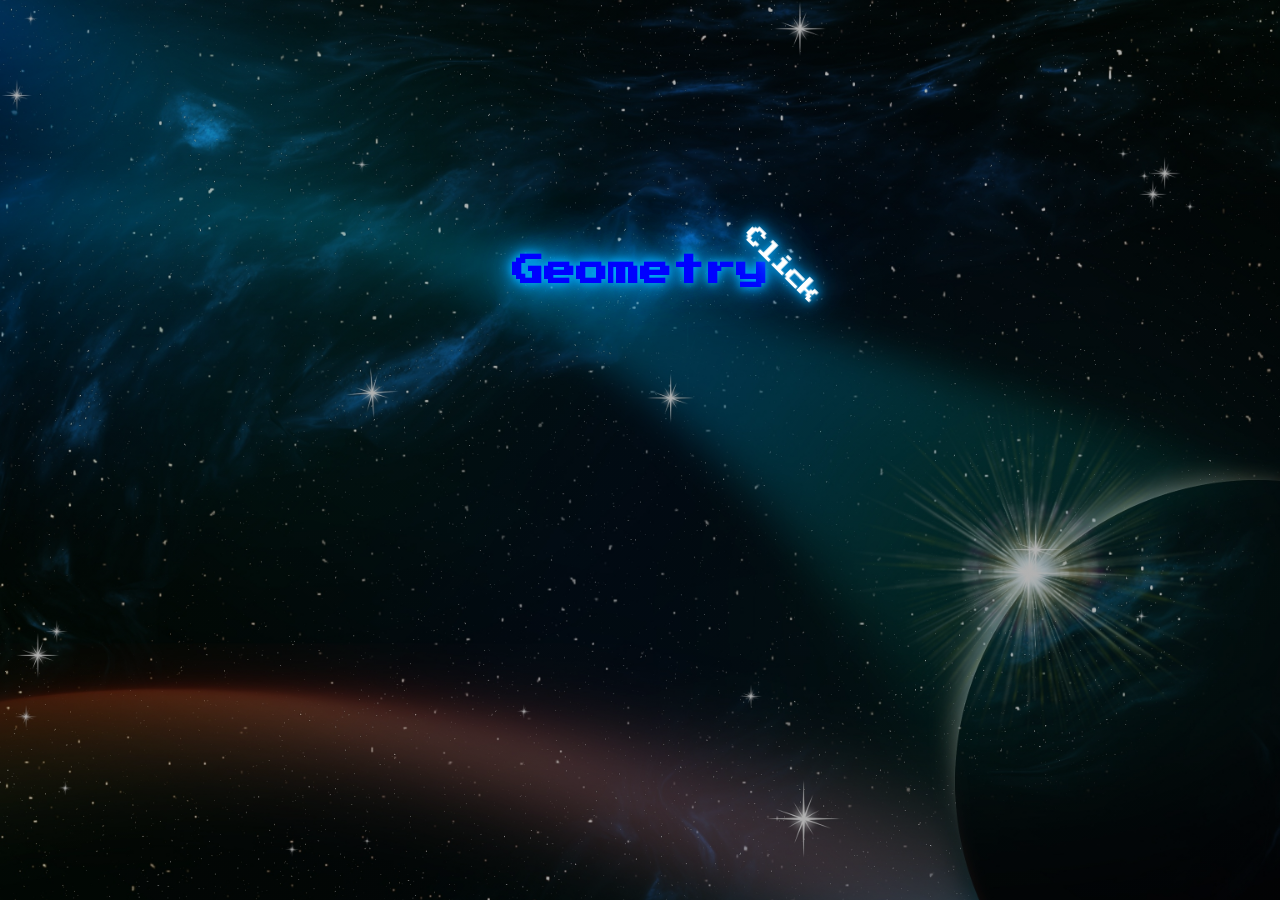
<file: index.html>
<!DOCTYPE html>
<html lang="ru">

<head>
    <meta charset="UTF-8">
    <meta name="viewport" content="width=device-width, initial-scale=1.0">
    <title>Геометрия</title>
    <link rel="stylesheet" href="./style__theme.css">
    <link rel="stylesheet" href="./style__components.css">
    <link rel="stylesheet" href="./style__layout--main.css">
    <link rel="stylesheet" href="./style__animation.css">
    <link rel="shortcut icon" href="./img/kub.png" type="image/x-icon">
    <script src="./script__main.js" defer></script>
</head>

<body>
    <section class="section">
        <div class="container">
            <div class="content">
                    <h1 class="main-title title">Geometry</h1>
                <div class="box">
                    <a class="box__item--link" href="./index__kub.html">
                        <div class="box__item">
                            <p class="box__item--text">Куб</p>
                        </div>
                    </a>
                    <a class="box__item--link" href="./index__tetro.html">
                        <div class="box__item">
                            <p class="box__item--text">Тетраэдр</p>
                        </div>
                    </a>
                    <a class="box__item--link" href="./index__para.html">
                        <div class="box__item">
                            <p class="box__item--text">Паралелепипед</p>
                        </div>
                    </a>
                </div>
            </div>
        </div>
    </section>
</body>

</html>
</file>
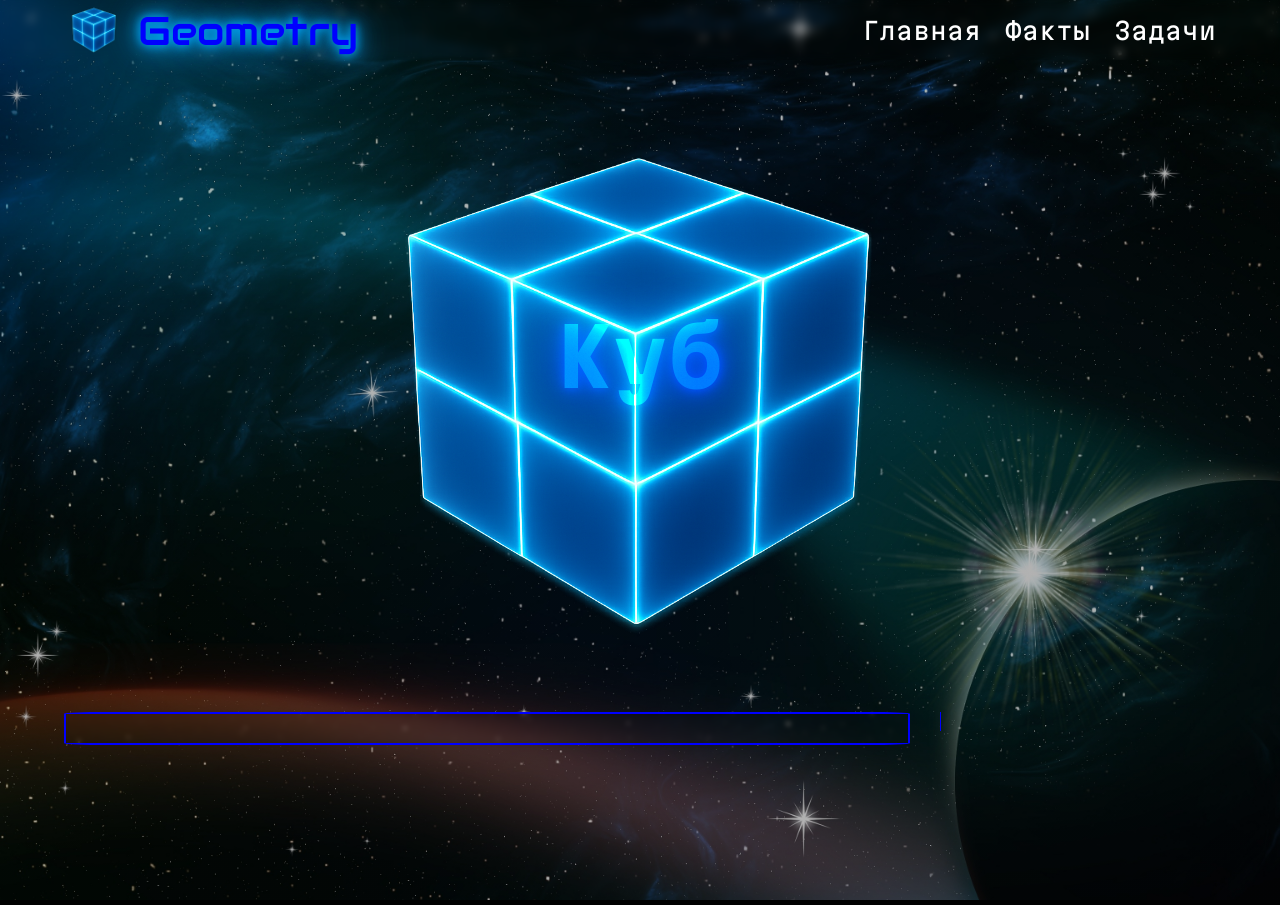
<file: index__kub.html>
<!DOCTYPE html>
<html lang="ru">

<head>
    <meta charset="UTF-8">
    <meta name="viewport" content="width=device-width, initial-scale=1.0">
    <title>Куб</title>
    <link rel="stylesheet" href="./style__theme.css">
    <link rel="stylesheet" href="./style__layout--add.css">
    <link rel="stylesheet" href="./style__components.css">
    <link rel="stylesheet" href="./style__animation.css">
    <link rel="shortcut icon" href="./img/kub.png" type="image/x-icon">
    <script src="./script__add.js" defer></script>
</head>

<body>
    <header class="header__section section">
        <div class="container">
            <div class="header__content">
                <a class="header__logo" href="./index.html">
                    <img src="./img/kub.png" alt="Куб" class="header__logo--img">
                    <p class="header__logo--text">Geometry</p>
                </a>

                <nav class="header__nav">
                    <ul class="header__list">
                        <li class="header__item"><a href="#hero" class="header__item--link">Главная</a></li>
                        <li class="header__item"><a href="#facts" class="header__item--link">Факты</a></li>
                        <li class="header__item"><a href="#task" class="header__item--link">Задачи</a></li>
                    </ul>
                </nav>

                <div class="header__burger">
                    <span></span>
                    <span></span>
                    <span></span>
                </div>
            </div>
        </div>
    </header>

    <section class="section hero__section" id="hero">
        <div class="container">
            <div class="hero__content">
                <img class="hero__img" src="./img/kub.png" alt="Куб">
                <h1 class="hero__img--text">Куб</h1>
            </div>
        </div>
    </section>

    <main class="main typewriter" data-speed="10" data-delay="900">
        <section class="main__content" data-speed="10" data-delay="900">
            <article class="main__facts" id="facts">
                <section class="block">
                    <h2 class="title">Что такое куб?</h2>
                    <p>
                        Куб — это правильный многогранник, состоящий из шести квадратных граней,
                        двенадцати рёбер и восьми вершин. Он обладает максимальной симметрией среди
                        правильных тел и является базовой фигурой в стереометрии.
                    </p>

                    <div class="stats">
                        <div class="stats__item"><span>Граней:</span> 6</div>
                        <div class="stats__item"><span>Рёбер:</span> 12</div>
                        <div class="stats__item"><span>Вершин:</span> 8</div>
                    </div>
                </section>

                <section class="block">
                    <h2 class="title">Как появилось понятие куба?</h2>
                    <h3>1. Древнейшие цивилизации</h3>
                    <p>Египтяне и вавилоняне первыми использовали кубические формы в строительстве...</p>
                    <h3>3. Платон</h3>
                    <p>Платон связывал куб со стихией Земли, считая его идеальной фигурой...</p>
                    <h3>4. Евклид</h3>
                    <p>В “Началах” куб получил своё формальное определение...</p>
                    <h3>5. Современность</h3>
                    <p>Сегодня куб используется в 3D-графике, инженерии, архитектуре и физике...</p>
                    <h3>Итог</h3>
                    <p>Куб — фигура, прошедшая путь от древних построек до компьютерной графики.</p>
                </section>
            </article>

            <article class="main__task" id="task">
                <h2 class="title">Решение задач</h2>
                <div class="task__group">
                    <label for="list-task">Надо найти:</label>
                    <select id="list-task">
                        <option value="">--Выберите что-то...--</option>
                        <option value="Объём куба">Объём</option>
                        <option value="Площадь куба">Площадь</option>
                        <option value="Диагональ грани куба">Диагональ грани</option>
                        <option value="Пространственная диагональ куба">Пространственная грань</option>
                        <option value="Вписанный радиус куба">Вписанный радиус</option>
                        <option value="Описанный радиус куба">Описанный радиус</option>
                    </select>
                </div>

                <div class="number__group">
                    <label for="number">Чему равна сторона куба:</label>
                    <input id="number" placeholder="69" type="number" class="number">
                </div>

                <button id="answer">Вычислить</button>
            </article>
        </section>

        <aside class="sidebar typewriter" data-speed=".2" data-delay="900">
            <div class="side-block">
                <h3 class="title">Формулы</h3>
                <ul class="formula">
                    <li><b>Объём:</b> V = a³</li>
                    <li><b>Площадь поверхности:</b> S = 6a²</li>
                    <li><b>Диагональ грани:</b> d = a√2</li>
                    <li><b>Пространственная диагональ:</b> D = a√3</li>
                </ul>
            </div>

            <div class="side-block">
                <h3 class="title">Координаты вершин</h3>
                <pre class="coords">
(-a/2, -a/2, -a/2)
( a/2, -a/2, -a/2)
( a/2,  a/2, -a/2)
(-a/2,  a/2, -a/2)
(-a/2, -a/2,  a/2)
( a/2, -a/2,  a/2)
( a/2,  a/2,  a/2)
(-a/2,  a/2,  a/2)
                </pre>
            </div>

            <div class="side-block">
                <h3 class="title">Радиусы сфер</h3>
                <ul>
                    <li><b>Вписанная:</b> r = a/2</li>
                    <li><b>Описанная:</b> R = a√3 / 2</li>
                </ul>
            </div>

            <div class="side-block">
                <h3 class="title">Применение куба</h3>
                <ul>
                    <li>3D-графика</li>
                    <li>Инженерия</li>
                    <li>Строительство</li>
                    <li>Кристаллические решётки</li>
                </ul>
            </div>

            <div class="main-side-block">
                <p>V = a³</p>
            </div>

            <div class="main-side-block">
                <p>S = 6a²</p>
            </div>
        </aside>


        <footer class="footer">
            <section class="footer__section section">
                <div class="container">
                    <div class="footer__content">
                        <blockquote class="quote">
                            Сделано Токоевым Адамом и Токтобековым Нурмухаметом
                        </blockquote>
                    </div>
                </div>
            </section>
        </footer>
    </main>
</body>

</html>
</file>
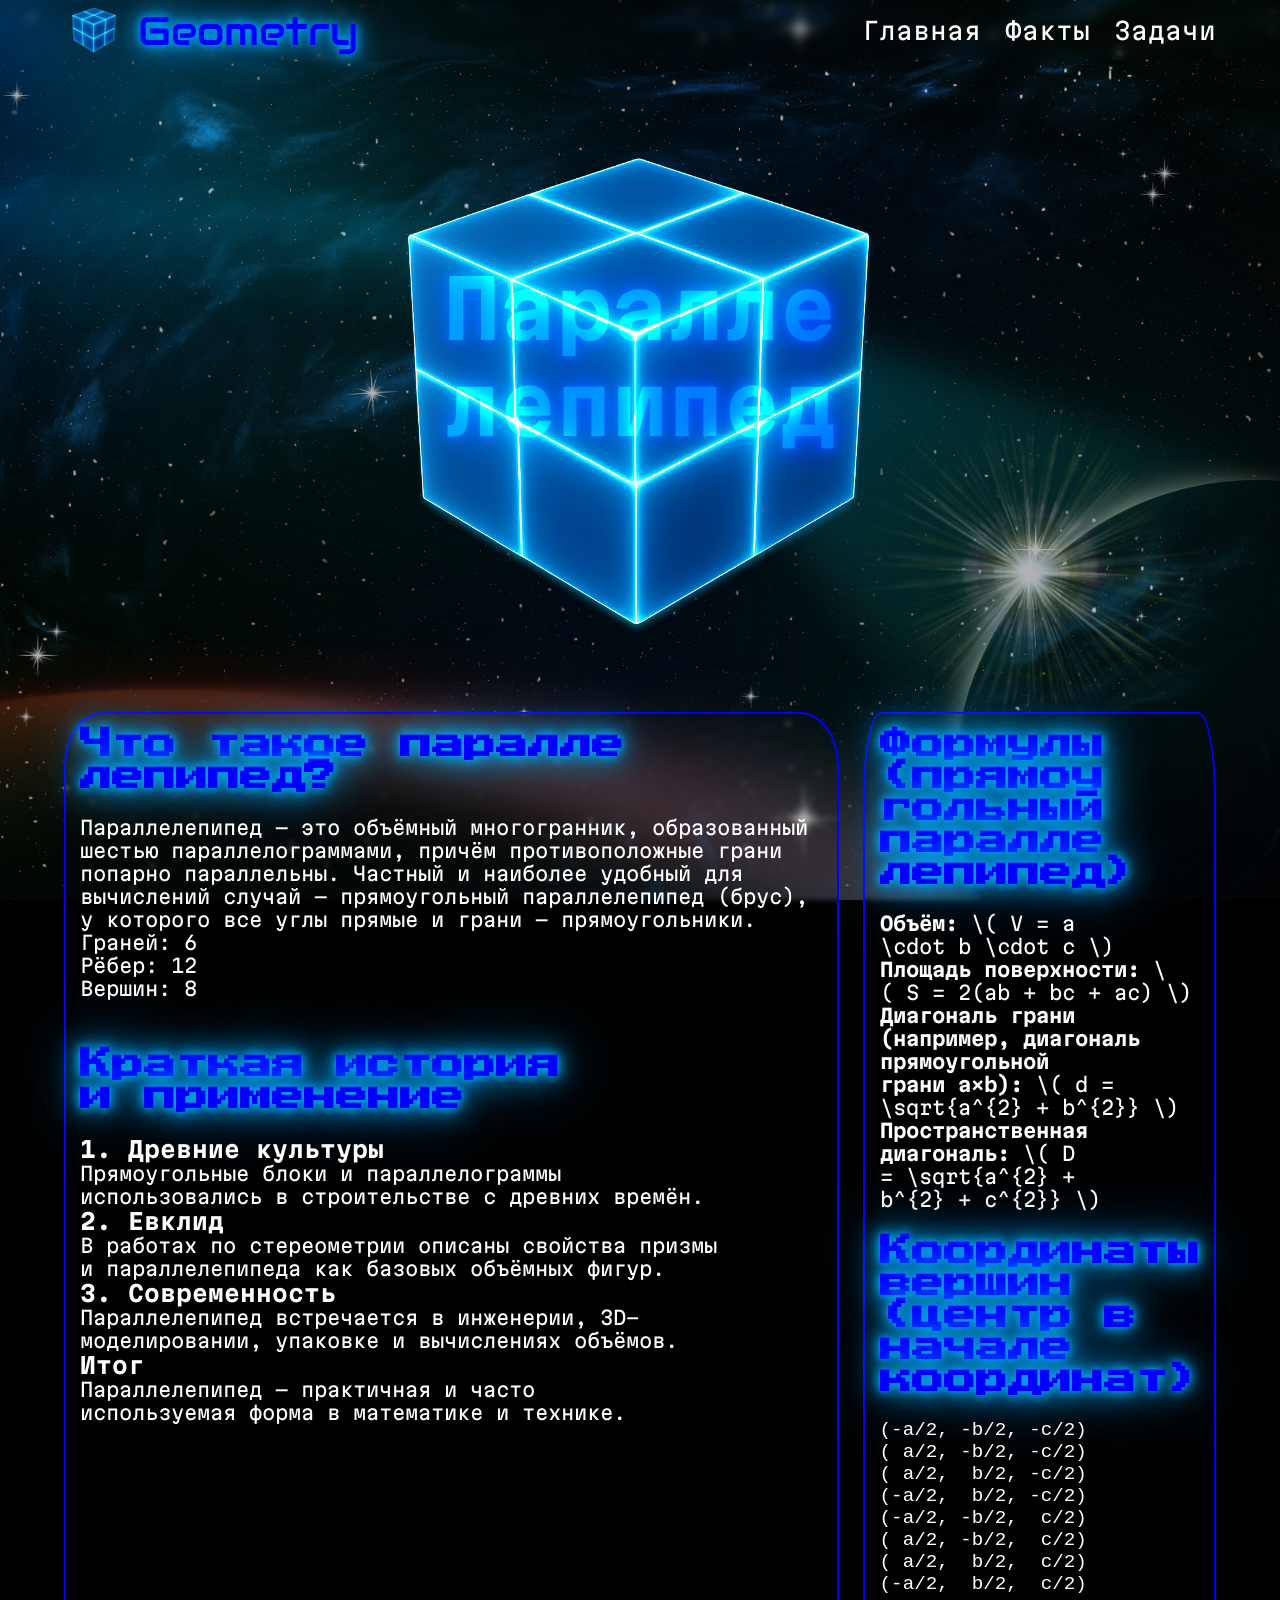
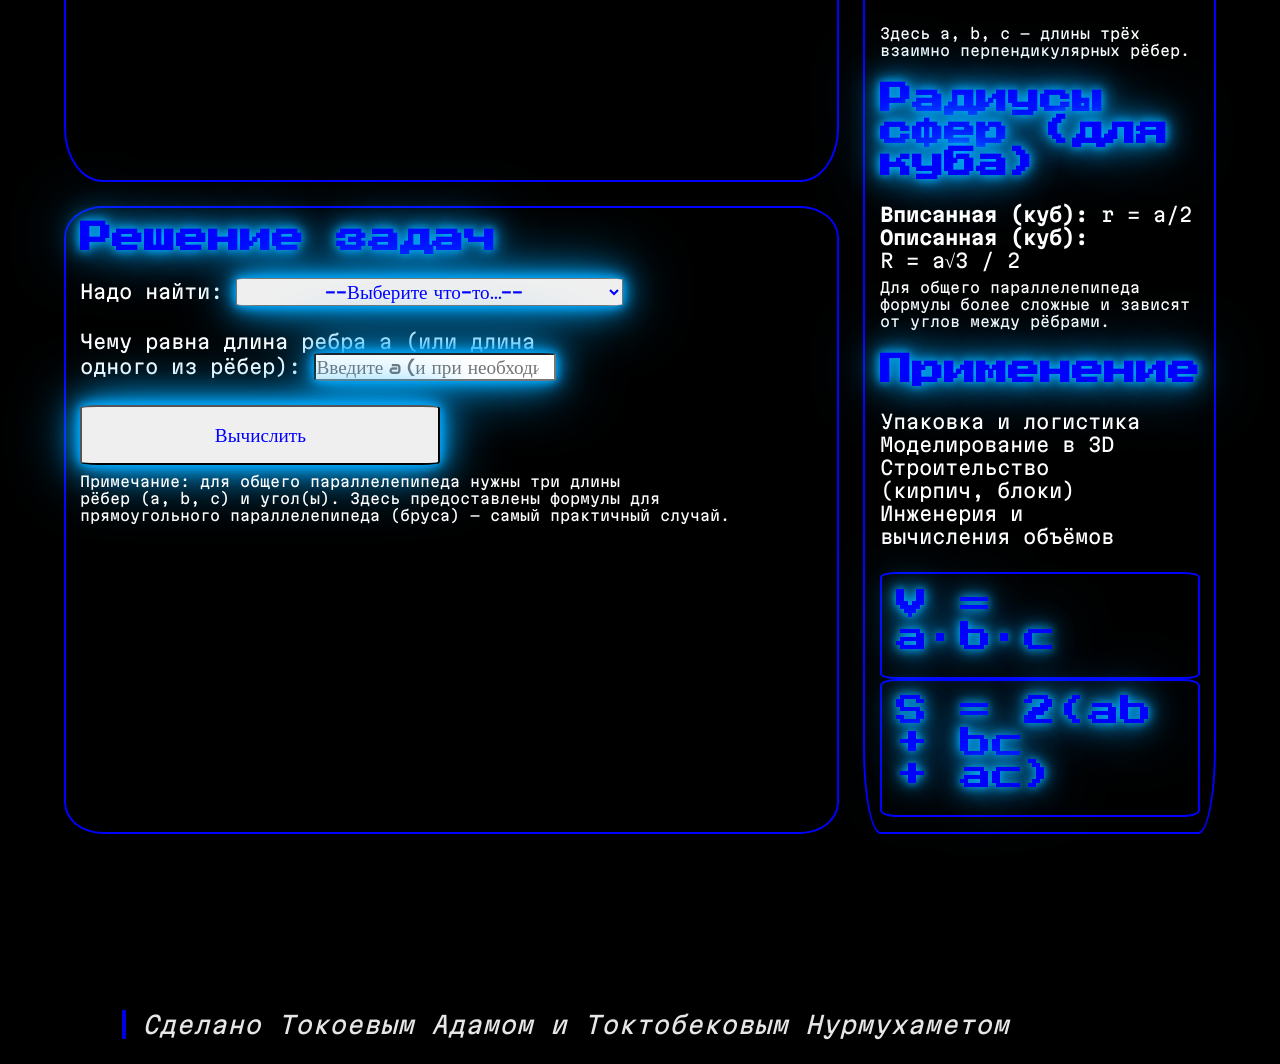
<file: index__para.html>
<!DOCTYPE html>
<html lang="ru">

<head>
    <meta charset="UTF-8">
    <meta name="viewport" content="width=device-width, initial-scale=1.0">
    <title>Параллелепипед</title>
    <link rel="stylesheet" href="./style__theme.css">
    <link rel="stylesheet" href="./style__layout--add.css">
    <link rel="stylesheet" href="./style__components.css">
    <link rel="stylesheet" href="./style__animation.css">
    <link rel="shortcut icon" href="./img/kub.png" type="image/x-icon">
    <script src="./script__add.js" defer></script>
</head>

<body>
    <header class="header__section section">
        <div class="container">
            <div class="header__content">
                <a class="header__logo" href="./index.html">
                    <img src="./img/kub.png" alt="Параллелепипед" class="header__logo--img">
                    <p class="header__logo--text">Geometry</p>
                </a>

                <nav class="header__nav">
                    <ul class="header__list">
                        <li class="header__item"><a href="#" class="header__item--link">Главная</a></li>
                        <li class="header__item"><a href="#" class="header__item--link">Факты</a></li>
                        <li class="header__item"><a href="#" class="header__item--link">Задачи</a></li>
                    </ul>
                </nav>

                <div class="header__burger">
                    <span></span>
                    <span></span>
                    <span></span>
                </div>
            </div>
        </div>
    </header>

    <section class="section hero__section">
        <div class="container">
            <div class="hero__content">
                <img class="hero__img" src="./img/kub.png" alt="Параллелепипед">
                <h1 class="hero__img--text">Паралле<wbr>лепипед</h1>
            </div>
        </div>
    </section>

    <main class="main">
        <section class="main__content">
            <article class="main__facts">
                <section class="block">
                    <h2 class="title">Что такое паралле<br>лепипед?</h2>
                    <p>
                        Параллелепипед — это объёмный многогранник, образованный шестью параллелограммами,
                        причём противоположные грани попарно параллельны. Частный и наиболее удобный для вычислений
                        случай — прямоугольный параллелепипед (брус), у которого все углы прямые и грани —
                        прямоугольники.
                    </p>

                    <div class="stats">
                        <div class="stats__item"><span>Граней:</span> 6</div>
                        <div class="stats__item"><span>Рёбер:</span> 12</div>
                        <div class="stats__item"><span>Вершин:</span> 8</div>
                    </div>
                </section>

                <section class="block">
                    <h2 class="title">Краткая история и применение</h2>
                    <h3>1. Древние культуры</h3>
                    <p>Прямоугольные блоки и параллелограммы использовались в строительстве с древних времён.</p>

                    <h3>2. Евклид</h3>
                    <p>В работах по стереометрии описаны свойства призмы и параллелепипеда как базовых объёмных фигур.
                    </p>

                    <h3>3. Современность</h3>
                    <p>Параллелепипед встречается в инженерии, 3D-моделировании, упаковке и вычислениях объёмов.</p>

                    <h3>Итог</h3>
                    <p>Параллелепипед — практичная и часто используемая форма в математике и технике.</p>
                </section>
            </article>

            <article class="main__task">
                <h2 class="title">Решение задач</h2>

                <div class="task__group">
                    <label for="list-task">Надо найти:</label>
                    <select id="list-task">
                        <option value="">--Выберите что-то...--</option>
                        <option value="Объём">Объём</option>
                        <option value="Площадь">Площадь поверхности</option>
                        <option value="Диагональ грани">Диагональ грани</option>
                        <option value="Пространственная диагональ">Пространственная диагональ</option>
                        <option value="Вписанный радиус">Вписанный радиус (в частном случае куба)</option>
                        <option value="Описанный радиус">Описанный радиус (в частном случае куба)</option>
                    </select>
                </div>

                <div class="number__group">
                    <label for="number">Чему равна длина ребра a (или длина одного из рёбер):</label>
                    <input id="number" placeholder="Введите a (и при необходимости b, c в JS)" type="number"
                        class="number">
                </div>

                <button id="answer">Вычислить</button>
                <p class="helper" style="margin-top:8px;color:var(--muted);font-size:0.9rem;">
                    Примечание: для общего параллелепипеда нужны три длины рёбер (a, b, c) и угол(ы).
                    Здесь предоставлены формулы для прямоугольного параллелепипеда (бруса) — самый практичный случай.
                </p>
            </article>
        </section>

        <aside class="sidebar">
            <div class="side-block">
                <h3 class="title">Формулы (прямоу<wbr>гольный паралле<wbr>лепипед)</h3>
                <ul class="formula">
                    <li><b>Объём:</b> \( V = a \cdot b \cdot c \)</li>
                    <li><b>Площадь поверхности:</b> \( S = 2(ab + bc + ac) \)</li>
                    <li><b>Диагональ грани (например, диагональ прямоугольной грани a×b):</b> \( d = \sqrt{a^{2} +
                        b^{2}} \)</li>
                    <li><b>Пространственная диагональ:</b> \( D = \sqrt{a^{2} + b^{2} + c^{2}} \)</li>
                </ul>
            </div>

            <div class="side-block">
                <h3 class="title">Координаты вершин (центр в начале координат)</h3>
                <pre class="coords">
(-a/2, -b/2, -c/2)
( a/2, -b/2, -c/2)
( a/2,  b/2, -c/2)
(-a/2,  b/2, -c/2)
(-a/2, -b/2,  c/2)
( a/2, -b/2,  c/2)
( a/2,  b/2,  c/2)
(-a/2,  b/2,  c/2)
                </pre>
                <p style="margin-top:8px;color:var(--muted);font-size:0.9rem;">
                    Здесь a, b, c — длины трёх взаимно перпендикулярных рёбер.
                </p>
            </div>

            <div class="side-block">
                <h3 class="title">Радиусы сфер (для куба)</h3>
                <ul>
                    <li><b>Вписанная (куб):</b> r = a/2</li>
                    <li><b>Описанная (куб):</b> R = a√3 / 2</li>
                </ul>
                <p style="margin-top:6px;color:var(--muted);font-size:0.9rem;">
                    Для общего параллелепипеда формулы более сложные и зависят от углов между рёбрами.
                </p>
            </div>

            <div class="side-block">
                <h3 class="title">Применение</h3>
                <ul>
                    <li>Упаковка и логистика</li>
                    <li>Моделирование в 3D</li>
                    <li>Строительство (кирпич, блоки)</li>
                    <li>Инженерия и вычисления объёмов</li>
                </ul>
            </div>

            <div class="main-side-block">
                <p>V = a·b·c</p>
            </div>

            <div class="main-side-block">
                <p>S = 2(ab + bc + ac)</p>
            </div>
        </aside>
    </main>

    <footer class="footer">
        <section class="footer__section section">
            <div class="container">
                <div class="footer__content">
                    <blockquote class="quote">
                        Сделано Токоевым Адамом и Токтобековым Нурмухаметом
                    </blockquote>
                </div>
            </div>
        </section>
    </footer>
</body>

</html>
</file>
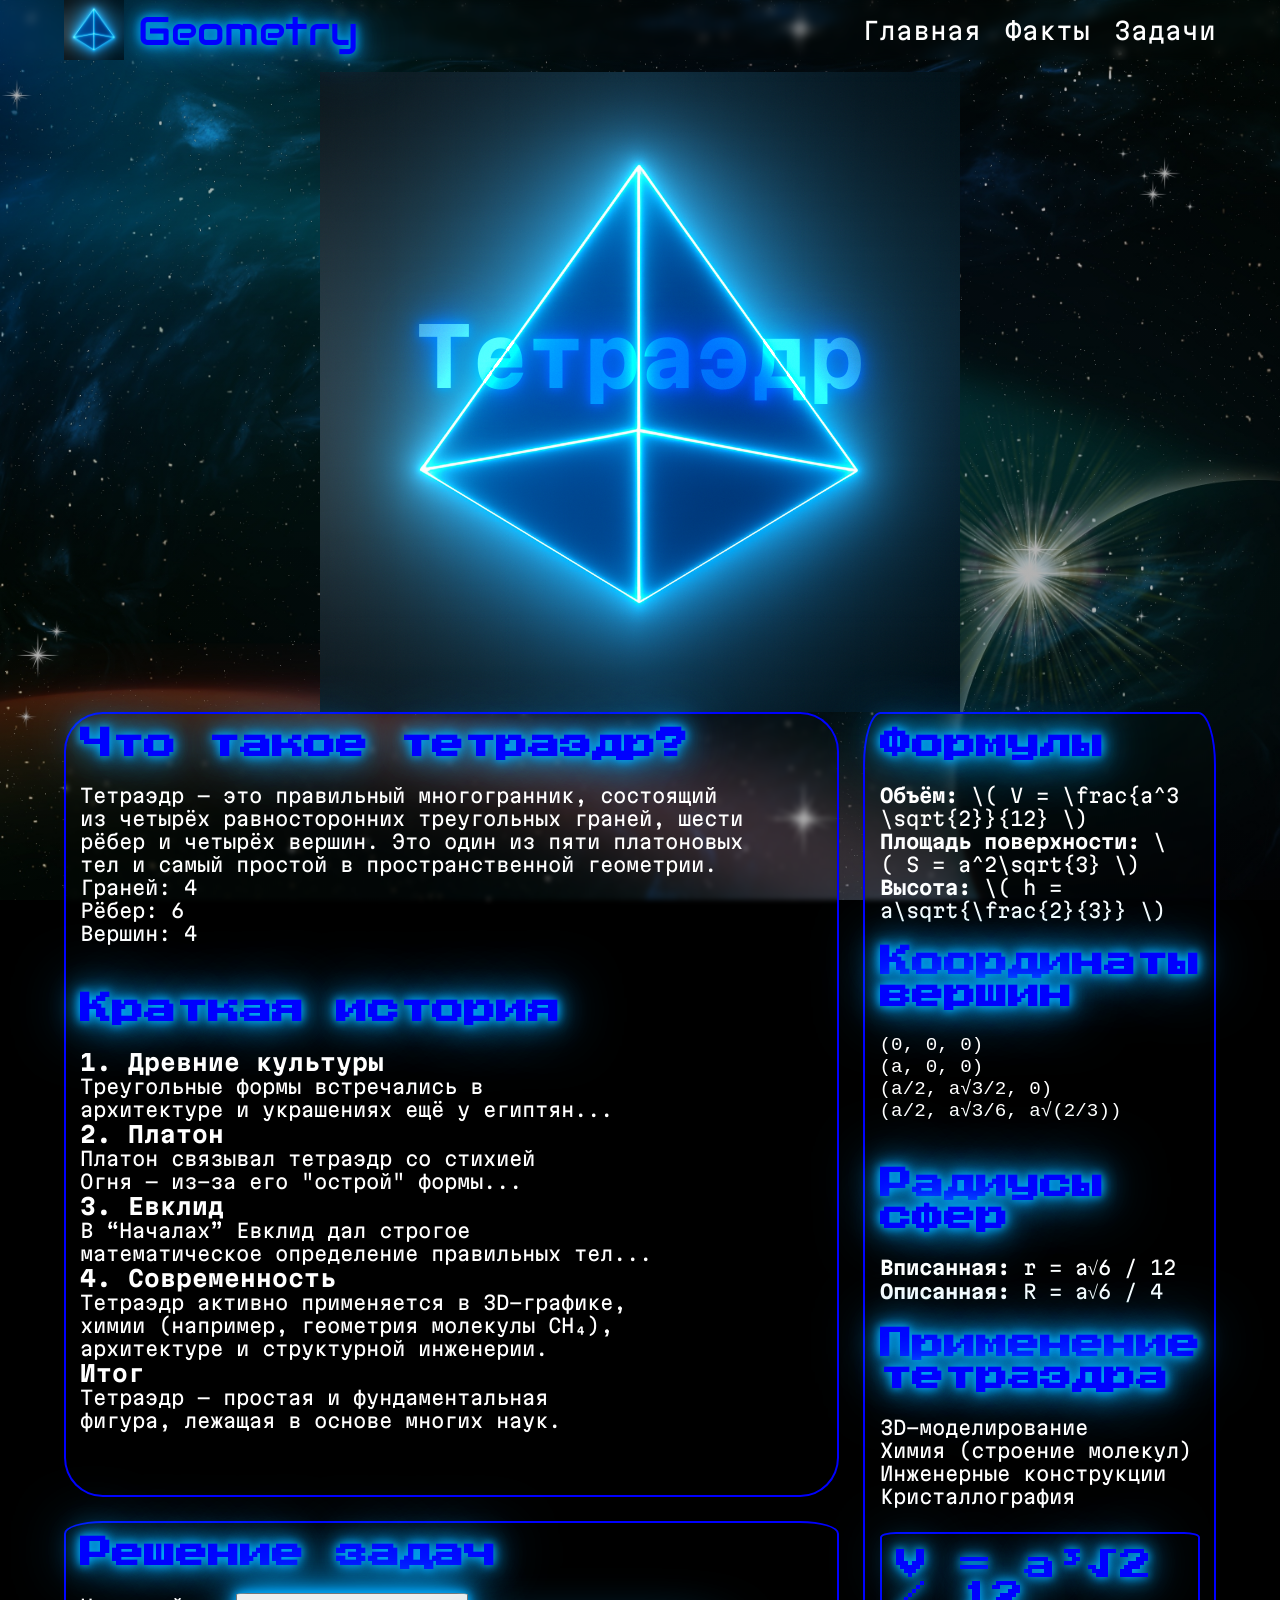
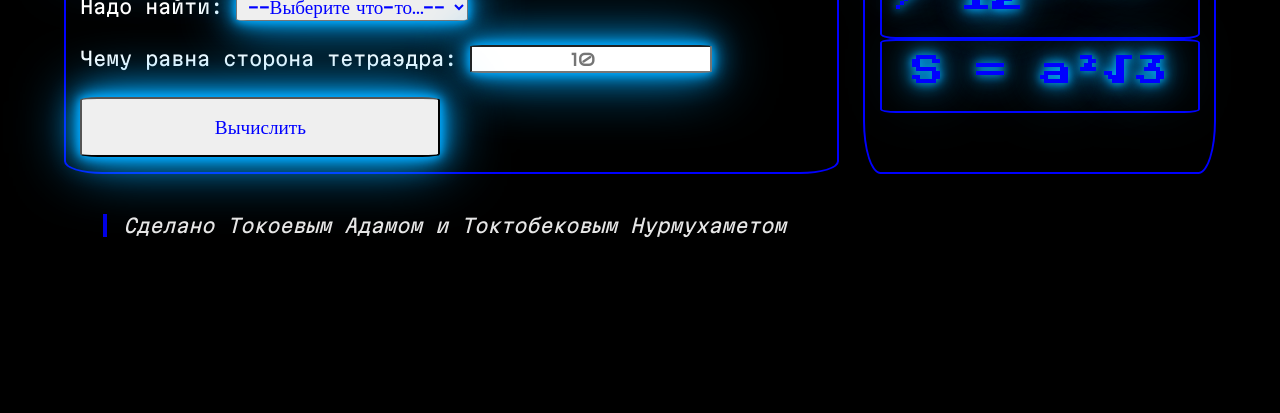
<file: index__tetro.html>
<!DOCTYPE html>
<html lang="ru">

<head>
    <meta charset="UTF-8">
    <meta name="viewport" content="width=device-width, initial-scale=1.0">
    <title>Тетраэдр</title>
    <link rel="stylesheet" href="./style__theme.css">
    <link rel="stylesheet" href="./style__layout--add.css">
    <link rel="stylesheet" href="./style__components.css">
    <link rel="stylesheet" href="./style__animation.css">
    <link rel="shortcut icon" href="./img/kub.png" type="image/x-icon">
    <script src="./script__add.js" defer></script>
</head>

<body>
    <header class="header__section section">
        <div class="container">
            <div class="header__content">
                <a class="header__logo" href="./index.html">
                    <img src="./img/tetro.png" alt="Тетраэдр" class="header__logo--img">
                    <p class="header__logo--text">Geometry</p>
                </a>

                <nav class="header__nav">
                    <ul class="header__list">
                        <li class="header__item"><a href="#" class="header__item--link">Главная</a></li>
                        <li class="header__item"><a href="#" class="header__item--link">Факты</a></li>
                        <li class="header__item"><a href="#" class="header__item--link">Задачи</a></li>
                    </ul>
                </nav>

                <div class="header__burger">
                    <span></span>
                    <span></span>
                    <span></span>
                </div>
            </div>
        </div>
    </header>

    <section class="section hero__section">
        <div class="container">
            <div class="hero__content">
                <img class="hero__img" src="./img/tetro.png" alt="Тетраэдр">
                <h1 class="hero__img--text">Тетраэдр</h1>
            </div>
        </div>
    </section>

    <main class="main">
        <section class="main__content">
            <article class="main__facts">
                <section class="block">
                    <h2 class="title">Что такое тетраэдр?</h2>
                    <p>
                        Тетраэдр — это правильный многогранник, состоящий из четырёх
                        равносторонних треугольных граней, шести рёбер и четырёх вершин.
                        Это один из пяти платоновых тел и самый простой в пространственной геометрии.
                    </p>

                    <div class="stats">
                        <div class="stats__item"><span>Граней:</span> 4</div>
                        <div class="stats__item"><span>Рёбер:</span> 6</div>
                        <div class="stats__item"><span>Вершин:</span> 4</div>
                    </div>
                </section>

                <section class="block">
                    <h2 class="title">Краткая история</h2>
                    <h3>1. Древние культуры</h3>
                    <p>Треугольные формы встречались в архитектуре и украшениях ещё у египтян...</p>

                    <h3>2. Платон</h3>
                    <p>Платон связывал тетраэдр со стихией Огня — из-за его "острой" формы...</p>

                    <h3>3. Евклид</h3>
                    <p>В “Началах” Евклид дал строгое математическое определение правильных тел...</p>

                    <h3>4. Современность</h3>
                    <p>Тетраэдр активно применяется в 3D-графике, химии (например, геометрия молекулы CH₄),
                        архитектуре и структурной инженерии.</p>

                    <h3>Итог</h3>
                    <p>Тетраэдр — простая и фундаментальная фигура, лежащая в основе многих наук.</p>
                </section>
            </article>

            <article class="main__task">
                <h2 class="title">Решение задач</h2>

                <div class="task__group">
                    <label for="list-task">Надо найти:</label>
                    <select id="list-task">
                        <option value="">--Выберите что-то...--</option>
                        <option value="Объём">Объём</option>
                        <option value="Площадь">Площадь</option>
                        <option value="Высоту">Высоту</option>
                        <option value="Радиус вписанной сферы">Радиус вписанной сферы</option>
                        <option value="Радиус описанной сферы">Радиус описанной сферы</option>
                    </select>
                </div>

                <div class="number__group">
                    <label for="number">Чему равна сторона тетраэдра:</label>
                    <input id="number" placeholder="10" type="number" class="number">
                </div>

                <button id="answer">Вычислить</button>
            </article>
        </section>

        <aside class="sidebar">
            <div class="side-block">
                <h3 class="title">Формулы</h3>
                <ul class="formula">
                    <li><b>Объём:</b> \( V = \frac{a^3 \sqrt{2}}{12} \)</li>
                    <li><b>Площадь поверхности:</b> \( S = a^2\sqrt{3} \)</li>
                    <li><b>Высота:</b> \( h = a\sqrt{\frac{2}{3}} \)</li>
                </ul>
            </div>

            <div class="side-block">
                <h3 class="title">Координаты вершин</h3>
                <pre class="coords">
(0, 0, 0)
(a, 0, 0)
(a/2, a√3/2, 0)
(a/2, a√3/6, a√(2/3))
                </pre>
            </div>

            <div class="side-block">
                <h3 class="title">Радиусы сфер</h3>
                <ul>
                    <li><b>Вписанная:</b> r = a√6 / 12</li>
                    <li><b>Описанная:</b> R = a√6 / 4</li>
                </ul>
            </div>

            <div class="side-block">
                <h3 class="title">Применение тетраэдра</h3>
                <ul>
                    <li>3D-моделирование</li>
                    <li>Химия (строение молекул)</li>
                    <li>Инженерные конструкции</li>
                    <li>Кристаллография</li>
                </ul>
            </div>

            <div class="main-side-block">
                <p>V = a³√2 / 12</p>
            </div>

            <div class="main-side-block">
                <p>S = a²√3</p>
            </div>
        </aside>

        <footer class="footer">
            <section class="footer__section section">
                <div class="container">
                    <div class="footer__content">
                        <blockquote class="quote">
                            Сделано Токоевым Адамом и Токтобековым Нурмухаметом
                        </blockquote>
                    </div>
                </div>
            </section>
        </footer>
    </main>
</body>

</html>
</file>
<file: style__theme.css>
@import url('https://fonts.googleapis.com/css2?family=Audiowide&family=Exo+2:ital,wght@0,100..900;1,100..900&family=Orbitron:wght@400..900&display=swap');
@import url('https://fonts.googleapis.com/css2?family=Martian+Mono:wght@100..800&family=Press+Start+2P&family=Roboto:ital,wght@0,100..900;1,100..900&display=swap');

* {
    margin: 0;
    padding: 0;
    box-sizing: border-box;
}

:root {
    --text-color: #fff;
    --accent-color: blue;
    --bg-color: black;

    --title-font-family: "Audiowide";
    --accent-font-family: "Press Start 2P";
    --main-font-family: "Martian Mono";

    --text-font-size: clamp(1rem, 2vw, 1.5rem);
    --title-font-size: clamp(1.25rem, 3.5vw, 2.5rem);

    --space: clamp(.75rem, 2vw, 1.5rem);

    --border-radius: 5%;

    --shadow:
        0 0 8px #00aaff,
        0 0 16px #00aaff,
        0 0 32px #00aaff,
        0 0 64px #00aaff;
}
</file>
<file: style__components.css>
html {
    scroll-behavior: smooth;
}

body {
    background-color: var(--bg-color);
    background-image: linear-gradient(rgba(0, 0, 0, 0.3), rgba(0, 0, 0, 0.3)), url('./img/sky.jpg');
    background-position: center;
    background-repeat: no-repeat;
    background-size: cover;
    background-attachment: fixed;
    color: var(--text-color);
    font-family: var(--main-font-family);
    font-size: var(--text-font-size);
    display: grid;
    justify-content: center;
    scroll-behavior: smooth;
}

.section {
    display: flex;
    justify-content: center;
}

.container {
    width: min(90%, 1200px);
}

.title {
    color: var(--accent-color);
    font-family: var(--accent-font-family);
    font-size: calc(var(--title-font-size) *.8);
    text-shadow: var(--shadow);
    animation: Neon-text-shadow 2s ease-in-out infinite;
    padding-bottom: var(--space);
}

ul {
    list-style: none;
}

select,
button {
    cursor: pointer;
}

input,
select,
button {
    color: var(--accent-color);
    font-size: inherit;
    border-radius: var(--border-radius);
    text-align: center;
    font-family: var(--title-font-family);
    box-shadow: var(--shadow);
    animation: Neon-box-shadow 2s ease-in-out infinite;
    transition: .2s;
}

input:hover,
select:hover,
button:hover {
    color: var(--text-color);
    background-color: var(--accent-color);
}

a {
    text-decoration: none;
    color: var(--text-color);
}
</file>
<file: style__layout--main.css>
.content {
    display: flex;
    justify-content: center;
    align-items: center;
    flex-direction: column;
    height: 70vh;
    padding-top: clamp(2rem, 15vh, 10rem);
    gap: calc(var(--space) * 1.5);
}

.main-title {
    cursor: pointer;
    transition: 1s ease-in-out;
}

.main-title:hover {
    transform: translate(0, -2rem) scale(1.2);
    color: var(--text-color);
}

.main-title::after {
    content: "Click";
    position: absolute;
    z-index: 1000;
    transform: rotate(45deg) translateY(1.5rem) translateX(-1.5rem);
    font-size: calc(var(--text-font-size) * .8);
    color: var(--text-color);
    animation: opacity 1s ease infinite;
}

.main-title:hover::after {
    color: var(--accent-color);
}

.box {
    display: grid;
    grid-template-columns: 1fr;
    justify-content: space-evenly;
    gap: var(--space);
    border: 2px solid var(--accent-color);
    width: clamp(10rem, 60vw, 100%);
    height: auto;
    border-radius: var(--border-radius);
    box-shadow: var(--shadow);
    padding-top: var(--space);
    animation: Neon-box-shadow 2s ease-in-out infinite, Neon-text-shadow 2s ease-in-out infinite;
    backdrop-filter: blur(2.7px);
    transform: translateY(10rem);
    opacity: 0;
    transition: opacity .2s ease-in-out, transform .5s ease-in-out;
}

.box.show {
    opacity: 1;
    transform: translateY(-2rem);
}

@media (prefers-reduced-motion: reduce) {
    .box {
        transition: none;
    }
}

.box__item--link {
    cursor: pointer;
}


.box__item {
    width: 100%;
    height: 100%;
    display: flex;
    justify-content: center;
    align-items: center;
    transition: 1s ease-in-out;
}

.box__item:hover {
    transform: translate(0, calc(var(--text-font-size) * -.5)) scale(1.2);
    color: var(--accent-color);
}
</file>
<file: style__animation.css>
@keyframes Neon-text-shadow {
    0% {
        text-shadow:
            0 0 5px #00aaff,
            0 0 10px #00aaff,
            0 0 20px #00aaff,
            0 0 40px #00aaff,
            0 0 80px #00aaff;
    }

    50% {
        text-shadow:
            0 0 2px #0088dd,
            0 0 5px #0088dd,
            0 0 10px #0088dd,
            0 0 20px #0088dd,
            0 0 40px #0088dd;
    }

    100% {
        text-shadow:
            0 0 5px #00aaff,
            0 0 10px #00aaff,
            0 0 20px #00aaff,
            0 0 40px #00aaff,
            0 0 80px #00aaff;
    }
}

@keyframes Neon-box-shadow {
    0% {
        box-shadow:
            0 0 5px #00aaff,
            0 0 10px #00aaff,
            0 0 20px #00aaff,
            0 0 40px #00aaff,
            0 0 80px #00aaff;
    }

    50% {
        box-shadow:
            0 0 2px #0088dd,
            0 0 5px #0088dd,
            0 0 10px #0088dd,
            0 0 20px #0088dd,
            0 0 40px #0088dd;
    }

    100% {
        box-shadow:
            0 0 5px #00aaff,
            0 0 10px #00aaff,
            0 0 20px #00aaff,
            0 0 40px #00aaff,
            0 0 80px #00aaff;
    }
}

@media (max-width: 1024px) {
    @keyframes Neon-text-shadow {
        0% {
            text-shadow:
                0 0 4px #00aaff80,
                0 0 8px #00aaff60,
                0 0 12px #00aaff40;
        }

        50% {
            text-shadow:
                0 0 2px #0099dd80,
                0 0 6px #0099dd50,
                0 0 10px #0099dd30;
        }

        100% {
            text-shadow:
                0 0 4px #00aaff80,
                0 0 8px #00aaff60,
                0 0 12px #00aaff40;
        }
    }

    @keyframes Neon-box-shadow {
        0% {
            box-shadow:
                0 0 6px #00aaff60,
                0 0 12px #00aaff40,
                0 0 24px #00aaff20;
        }

        50% {
            box-shadow:
                0 0 4px #0099dd50,
                0 0 10px #0099dd30,
                0 0 20px #0099dd20;
        }

        100% {
            box-shadow:
                0 0 6px #00aaff60,
                0 0 12px #00aaff40,
                0 0 24px #00aaff20;
        }
    }
}

@keyframes opacity {
    from {
        opacity: 0;
    }

    to {
        opacity: 1;
    }
}
</file>
<file: style__layout--add.css>
.header__section {
    width: 100vw;
    position: fixed;
    top: 0;
    left: 0;
    z-index: 1000;
    backdrop-filter: blur(5px);
}

.header__content {
    display: flex;
    justify-content: space-between;
}

.header__logo {
    display: flex;
    gap: calc(var(--space) * .6);
    text-align: center;
    transition: 1s;
}

.header__logo:hover {
    transform: scale(1.2);
}

.header__logo--img {
    aspect-ratio: 1/1;
    width: calc(var(--title-font-size) * 1.5);
}

.header__logo--text {
    display: flex;
    align-items: center;
    color: var(--accent-color);
    font-family: var(--title-font-family);
    font-size: var(--title-font-size);
    text-shadow: var(--shadow);
    animation: Neon-text-shadow 2s ease-in-out infinite;
}

.header__list {
    display: grid;
    grid-template-columns: repeat(3, auto);
    list-style: none;
    gap: var(--space);
    height: 100%;
    align-items: center;
}

.header__list.active {
    display: flex;
    flex-direction: column;
    position: absolute;
    left: 0;
    top: 0;
    width: 100vw;
    height: 100vh;
    color: var(--accent-color);
    text-shadow: var(--shadow);
    background-color: var(--text-color);
    justify-content: space-evenly;
    font-size: calc(var(--title-font-size) * 2.5);

}

.header__burger {
    display: flex;
    flex-direction: column;
    justify-content: center;
    align-items: stretch;
    gap: calc(var(--space) * .2);
    width: calc(2 * var(--text-font-size));
    cursor: pointer;
    position: relative;
    z-index: 1000;
}

.header__burger span {
    display: block;
    height: calc(var(--text-font-size * 2));
    width: 100%;
    height: calc(var(--text-font-size) * .4);
    background-color: var(--text-color);
    transition: .3s ease-in-out;
}

.header__burger.open span:nth-child(1) {
    transform-origin: center;
    transform: rotate(45deg) translateY(6px);
    background-color: var(--accent-color);
}

.header__burger.open span:nth-child(2) {
    display: none;
}

.header__burger.open span:nth-child(3) {
    transform-origin: center;
    transform: rotate(-45deg) translateY(-6px);
    background-color: var(--accent-color);
}

@media (max-width: 768px) {
    .header__list {
        display: none;
    }

    .header__list.active {
        display: flex;
    }
}

@media (min-width: 769px) {
    .header__burger {
        display: none;
    }
}

.hero__content {
    position: relative;
    display: flex;
    justify-content: center;
    align-items: center;
    padding-top: calc(var(--space) * 3);
}

.hero__img {
    aspect-ratio: 1/1;
    width: clamp(15rem, 50vw, 100rem);
}

.hero__img--text {
    position: absolute;
    top: 50%;
    left: 50%;
    transform: translate(-50%, -50%);
    font-size: calc(var(--title-font-size) * 2);
    text-shadow: var(--shadow);
    animation: Neon-text-shadow 2s ease-in-out infinite;
    mix-blend-mode: overlay;
    text-align: center;
}

.main {
    display: grid;
    grid-template-columns: 3fr 1fr;
    font-size: calc(var(--text-font-size) * .8);
    width: min(90vw, 1200px);
    gap: var(--space);
    position: relative;
    text-wrap: balance;
    padding-bottom: 10rem;
}

@media (max-width: 425px) {
    .main {
        grid-template-columns: 1fr;
    }
}

.main__content {
    display: grid;
    gap: var(--space);
}

.sidebar,
.main__facts,
.main__task,
.main-side-block {
    border: 2px solid var(--accent-color);
    border-radius: var(--border-radius);
    animation: Neon-box-shadow 2s ease-in-out infinite;
    padding: calc(var(--space) * .6);
    backdrop-filter: blur(2.7px);
}

.main__facts {
    height: auto;
}

.main__task {
    border-radius: var(--border-radius);
}

.block {
    padding-bottom: calc(var(--space) * 2);
}

.number__group {
    padding-top: var(--space);
    padding-bottom: var(--space);
}

#answer {
    aspect-ratio: 6/1;
    width: calc(var(--space) * 15);
}

.side-block {
    padding-bottom: var(--space);
}

.main-side-block {
    width: 100%;
    height: auto;
    padding-bottom: var(--space);
}

.main-side-block p {
    display: flex;
    justify-content: center;
    align-items: center;
    color: var(--accent-color);
    font-family: var(--accent-font-family);
    font-size: calc(var(--title-font-size) *.8);
    text-shadow: var(--shadow);
    animation: Neon-text-shadow 2s ease-in-out infinite;
}

.quote {
    border-left: 4px solid var(--accent-color);
    padding-left: 1rem;
    margin: 1rem 0;
    font-style: italic;
    opacity: 0.9;
}

.typewriter {
    position: relative;
    overflow: visible;
}

.typewriter::after {
    content: "";
    display: inline-block;
    width: 1px;
    height: 1em;
    background: var(--accent-color);
    margin-left: .4rem;
    vertical-align: middle;
    opacity: 1;
    animation: tw-blink 700ms steps(1) infinite;
}

@media (prefers-reduced-motion: reduce) {
    .typewriter::after {
        animation: none;
        opacity: 0;
    }
}

@keyframes tw-blink {
    50% {
        opacity: 0;
    }
}
</file>
